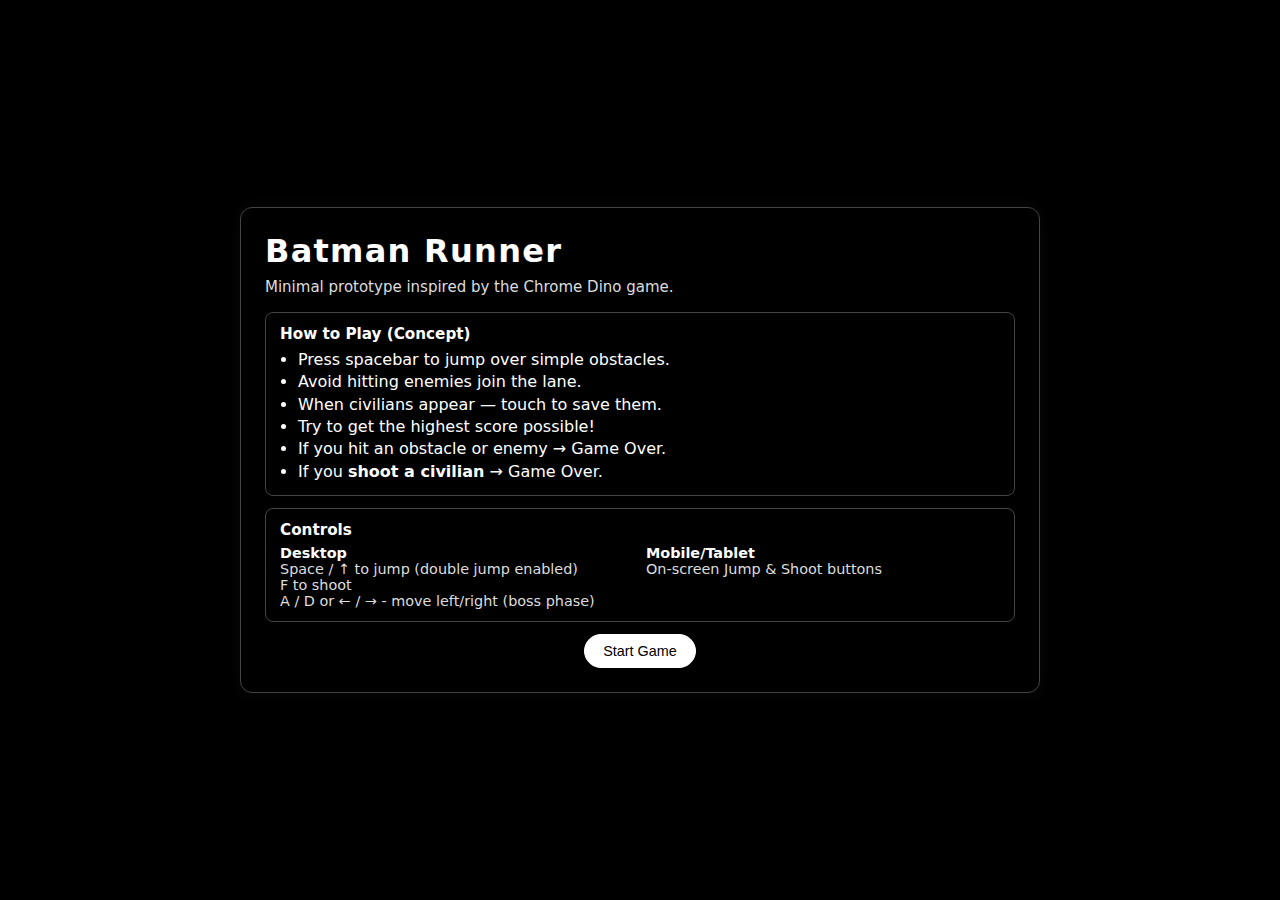
<file: index.html>
<!DOCTYPE html>
<html lang="en">
  <head>
    <meta charset="UTF-8" />
    <title>Batman Runner (Prototype)</title>
    <meta name="viewport" content="width=device-width, initial-scale=1.0, maximum-scale=1.0, user-scalable=no">
    <link
      rel="icon"
      href="data:image/svg+xml,<svg xmlns=%22http://www.w3.org/2000/svg%22 viewBox=%220 0 100 100%22><text y=%22.9em%22 font-size=%2290%22>🦇</text></svg>"
    />
    <link rel="stylesheet" href="style.css" />
  </head>
  <body>
    <!-- START VIEW -->
    <section id="start-screen" class="screen screen--active">
      <div class="screen__content">
        <h1 class="title">Batman Runner</h1>
        <p class="subtitle">
          Minimal prototype inspired by the Chrome Dino game.
        </p>

        <div class="panel">
          <h2 class="panel__title">How to Play (Concept)</h2>
          <ul class="list">
            <li>Press spacebar to jump over simple obstacles.</li>
            <li>Avoid hitting enemies join the lane.</li>
            <li>When civilians appear — touch to save them.</li>
            <li>Try to get the highest score possible!</li>
            <li>If you hit an obstacle or enemy → Game Over.</li>
            <li>If you <b>shoot a civilian</b> → Game Over.</li>
          </ul>
        </div>

        <div class="panel panel--small">
          <h3 class="panel__title">Controls</h3>
          <div class="columns">
            <div>
              <h4>Desktop</h4>
              <p>Space / ↑ to jump (double jump enabled)</p>
              <p>F to shoot</p>
              <p>A / D or ← / → - move left/right (boss phase)</p>
            </div>
            <div>
              <h4>Mobile/Tablet</h4>
              <p>On-screen Jump &amp; Shoot buttons</p>
            </div>
          </div>
        </div>

        <button id="btn-start" class="btn btn--primary" type="button">
          Start Game
        </button>
      </div>
    </section>

    <!-- GAME VIEW -->
    <section id="game-screen" class="screen">
      <div class="screen__content screen__content--game">
        <header class="hud">
          <div>Score: <span id="score">0</span></div>
          <div>High Score: <span id="highscore">0</span></div>
          <div id="joker-hp-wrapper" class="hud-joker">
            Joker HP: <span id="joker-hp">-</span>
          </div>

          <!-- Controls group -->
          <div class="hud-controls">
            <!-- Theme toggle switch -->
            <button
              id="btn-theme"
              class="theme-toggle"
              type="button"
              title="Toggle Theme"
            >
              <span class="theme-toggle-slider">
                <span class="theme-icon">🌙</span>
              </span>
            </button>

            <button
              id="btn-mute"
              class="btn-mute"
              type="button"
              title="Toggle Sound"
            >
              <span class="mute-icon">🔊</span>
            </button>
          </div>
        </header>

        <div id="game-container">
          <div class="game-bg"></div>
          <div class="game-ground"></div>

          <!-- Batman -->
          <div id="player" class="game-player"></div>

          <!-- Joker always on the right, being chased -->
          <div id="joker" class="joker"></div>

          <!-- Boss phase banner -->
          <div id="boss-banner" class="boss-banner">Boss Fight</div>
        </div>

        <footer class="mobile-controls">
          <button id="btn-jump" class="btn btn--ghost">Jump</button>
          <button id="btn-shoot" class="btn btn--ghost">Shoot</button>
        </footer>
      </div>

      <!-- ✅ ADD: Pause Menu Overlay -->
      <div id="pause-menu" class="pause-menu">
        <div class="pause-menu__content">
          <h2 class="pause-menu__title">⏸️ PAUSED</h2>
          <p class="pause-menu__subtitle">Game is paused</p>

          <div class="pause-menu__buttons">
            <button id="btn-continue" class="btn btn--primary">
              ▶️ Continue
            </button>
            <button id="btn-restart-pause" class="btn btn--ghost">
              🔄 Restart
            </button>
            <button id="btn-quit" class="btn btn--ghost">🏠 Main Menu</button>
          </div>

          <p class="pause-menu__hint">
            Press <kbd>ESC</kbd> or <kbd>P</kbd> to resume
          </p>
        </div>
      </div>
    </section>

    <!-- END VIEW -->
    <section id="end-screen" class="screen">
      <div class="screen__content">
        <h1 class="title" id="end-title">Game Over</h1>
        <p id="end-message">You hit an obstacle.</p>
        <p class="score-summary">
          Final score: <strong id="final-score">0</strong>
        </p>

        <div class="actions">
          <button id="btn-restart" class="btn btn--primary" type="button">
            Play Again
          </button>
          <button id="btn-back" class="btn btn--ghost" type="button">
            Back to Start
          </button>
        </div>
      </div>
    </section>
    
    <!-- ✅ ADD: Pause Toggle Button (Top UI) -->
    <div class="pause-toggle-wrapper">
      <button id="btn-pause" class="pause-toggle" title="Pause (P or ESC)">
        <span class="pause-icon">⏸️</span>
      </button>
    </div>

    <script src="game.js"></script>
  </body>
</html>
</file>
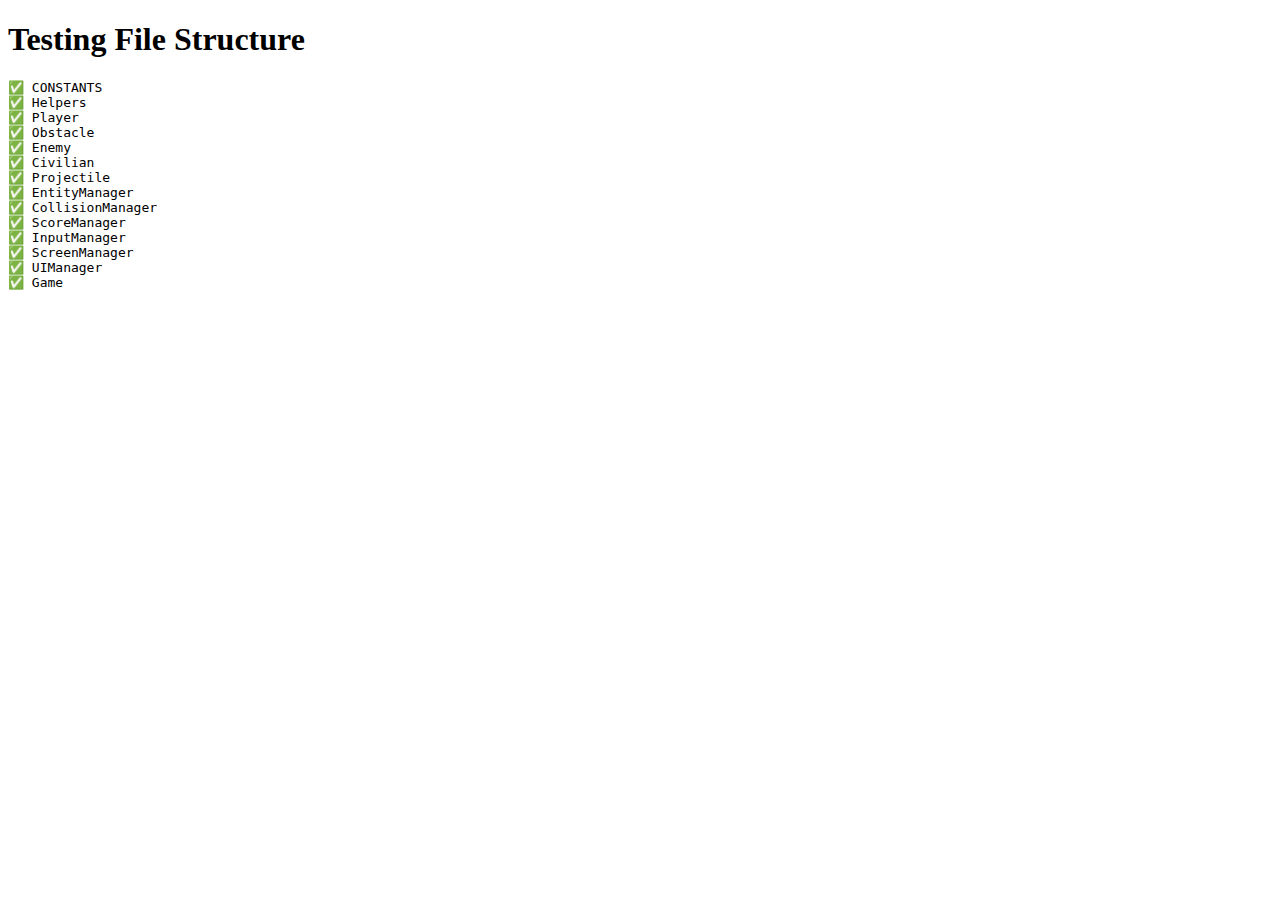
<file: test.html>
<!DOCTYPE html>
<html lang="en">
<head>
    <meta charset="UTF-8">
    <meta name="viewport" content="width=device-width, initial-scale=1.0">
    <title>Test - File Loading</title>
</head>
<body>
    <h1>Testing File Structure</h1>
    <div id="output"></div>

    <!-- Load all JavaScript files -->
    <script src="src/js/utils/constants.js"></script>
    <script src="src/js/utils/helpers.js"></script>
    <script src="src/js/components/Player.js"></script>
    <script src="src/js/components/Obstacle.js"></script>
    <script src="src/js/components/Enemy.js"></script>
    <script src="src/js/components/Civilian.js"></script>
    <script src="src/js/components/Projectile.js"></script>
    <script src="src/js/managers/EntityManager.js"></script>
    <script src="src/js/managers/CollisionManager.js"></script>
    <script src="src/js/managers/ScoreManager.js"></script>
    <script src="src/js/managers/InputManager.js"></script>
    <script src="src/js/screens/ScreenManager.js"></script>
    <script src="src/js/screens/UIManager.js"></script>
    <script src="src/js/Game.js"></script>
    
    <script>
        const output = document.getElementById('output');
        const results = [];
        
        // Test if all classes exist
        const tests = [
            { name: 'CONSTANTS', exists: typeof CONSTANTS !== 'undefined' },
            { name: 'Helpers', exists: typeof Helpers !== 'undefined' },
            { name: 'Player', exists: typeof Player !== 'undefined' },
            { name: 'Obstacle', exists: typeof Obstacle !== 'undefined' },
            { name: 'Enemy', exists: typeof Enemy !== 'undefined' },
            { name: 'Civilian', exists: typeof Civilian !== 'undefined' },
            { name: 'Projectile', exists: typeof Projectile !== 'undefined' },
            { name: 'EntityManager', exists: typeof EntityManager !== 'undefined' },
            { name: 'CollisionManager', exists: typeof CollisionManager !== 'undefined' },
            { name: 'ScoreManager', exists: typeof ScoreManager !== 'undefined' },
            { name: 'InputManager', exists: typeof InputManager !== 'undefined' },
            { name: 'ScreenManager', exists: typeof ScreenManager !== 'undefined' },
            { name: 'UIManager', exists: typeof UIManager !== 'undefined' },
            { name: 'Game', exists: typeof Game !== 'undefined' }
        ];
        
        tests.forEach(test => {
            const status = test.exists ? '✅' : '❌';
            results.push(`${status} ${test.name}`);
        });
        
        output.innerHTML = '<pre>' + results.join('\n') + '</pre>';
        
        console.log('All tests:', tests);
    </script>
</body>
</html>
</file>
<file: style.css>
/* Add CSS variables for theming at the very top */
:root {
  --bg-primary: #000;
  --bg-secondary: #111;
  --text-primary: #fff;
  --text-secondary: #ddd;
  --border-color: #444;
  --border-light: #555;
  --ground-line: #555;
  --shadow-color: rgba(255, 255, 255, 0.04);
  --hover-bg: rgba(255, 255, 255, 0.1);
  --gradient-start: #111;
  --gradient-mid: #222;
  --bg-entity: #ddd;
}

/* Light theme variables */
body.light-theme {
  --bg-primary: #c5c9d0; /* Soft blue-gray (was #e8e8e8) */
  --bg-secondary: #b0b5be; /* Muted slate (was #d4d4d4) */
  --text-primary: #2c3e50; /* Dark blue-gray (was #1a1a1a) */
  --text-secondary: #546e7a; /* Muted teal-gray (was #4a4a4a) */
  --border-color: #78909c; /* Soft steel blue (was #9ca3af) */
  --border-light: #607d8b; /* Darker steel (was #6b7280) */
  --ground-line: #607d8b; /* Match border-light */
  --shadow-color: rgba(
    44,
    62,
    80,
    0.15
  ); /* Subtle shadow (was rgba(0,0,0,0.12)) */
  --hover-bg: rgba(44, 62, 80, 0.1); /* Muted hover (was rgba(0,0,0,0.08)) */
  --gradient-start: #b0b5be; /* Match bg-secondary */
  --gradient-mid: #9da3ad; /* Slightly darker mid-tone */
  --bg-entity: #b0b5be;
}

/* Basic reset */
* {
  box-sizing: border-box;
  margin: 0;
  padding: 0;
}

html,
body {
  height: 100%;
}

body {
  font-family: system-ui, -apple-system, BlinkMacSystemFont, "Segoe UI",
    sans-serif;
  background: var(--bg-primary);
  color: var(--text-primary);
  display: flex;
  align-items: center;
  justify-content: center;
  transition: background 0.3s ease, color 0.3s ease;
  touch-action: pan-x pan-y;
  -webkit-text-size-adjust: 100%;
}

/* ---------- Screens (Start / Game / End) ---------- */

.screen {
  display: none;
  width: 100vw;
  height: 100vh;
  padding: 16px;
}

.screen--active {
  display: flex;
  align-items: center;
  justify-content: center;
}

.screen__content {
  width: 100%;
  max-width: 800px;
  padding: 24px;
  border-radius: 12px;
  border: 1px solid var(--border-color);
  background: var(--bg-primary);
  box-shadow: 0 0 16px var(--shadow-color);
  transition: background 0.3s ease, border-color 0.3s ease, box-shadow 0.3s ease;
}

.screen__content--game {
  display: flex;
  flex-direction: column;
  gap: 12px;
}

/* ---------- Typography ---------- */

.title {
  font-size: clamp(24px, 4vw, 32px);
  margin-bottom: 8px;
  letter-spacing: 0.04em;
  color: var(--text-primary);
  transition: color 0.3s ease;
}

.subtitle {
  font-size: clamp(13px, 2vw, 15px);
  color: var(--text-secondary);
  margin-bottom: 16px;
  transition: color 0.3s ease;
}

h2,
h3,
h4 {
  font-weight: 600;
  color: var(--text-primary);
  transition: color 0.3s ease;
}

p {
  color: var(--text-secondary);
  transition: color 0.3s ease;
}

/* ---------- Panels & layout ---------- */

.panel {
  border: 1px solid var(--border-color);
  border-radius: 8px;
  padding: 12px 14px;
  margin-bottom: 12px;
  transition: border-color 0.3s ease;
}

.panel--small {
  font-size: 0.9rem;
}

.panel__title {
  font-size: 0.95rem;
  margin-bottom: 6px;
}

.list {
  list-style: disc;
  margin-left: 18px;
  line-height: 1.4;
}

.columns {
  display: flex;
  flex-wrap: wrap;
  gap: 12px;
}

.columns > div {
  flex: 1 1 160px;
}

/* ---------- Buttons ---------- */

.btn {
  border-radius: 999px;
  border: 1px solid var(--text-primary);
  padding: 8px 18px;
  font-size: 0.9rem;
  background: transparent;
  color: var(--text-primary);
  cursor: pointer;
  transition: all 0.2s ease;
}

.btn:hover {
  background: var(--text-primary);
  color: var(--bg-primary);
}

.btn:active {
  transform: translateY(1px);
}

.btn--primary {
  background: var(--text-primary);
  color: var(--bg-primary);
}

.btn--primary:hover {
  opacity: 0.9;
}

.btn--ghost {
  background: transparent;
}

/* Center Start button */
#btn-start {
  display: block;
  margin: 12px auto 0;
}

#btn-jump,
#btn-shoot {
  touch-action: manipulation;
  -webkit-tap-highlight-color: transparent;
  user-select: none;
  -webkit-user-select: none;
  pointer-events: auto;
}

/* Prevent double-tap zoom on buttons */
button {
  touch-action: manipulation;
}

/* ---------- Theme Toggle Switch ---------- */

.theme-toggle-wrapper {
  display: flex;
  align-items: center;
  gap: 8px;
}

.theme-toggle {
  position: relative;
  width: 50px;
  height: 26px;
  background: var(--border-color);
  border-radius: 13px;
  cursor: pointer;
  transition: background 0.3s ease;
  border: none;
  padding: 0;
}

.theme-toggle:hover {
  background: var(--border-light);
}

.theme-toggle-slider {
  position: absolute;
  top: 3px;
  left: 3px;
  width: 20px;
  height: 20px;
  background: var(--text-primary);
  border-radius: 50%;
  transition: transform 0.3s ease, background 0.3s ease;
  display: flex;
  align-items: center;
  justify-content: center;
  font-size: 12px;
}

.theme-toggle.light .theme-toggle-slider {
  transform: translateX(24px);
}

.theme-icon {
  font-size: 12px;
}

/* ---------- Mute Button ---------- */

.btn-mute {
  position: relative;
  background: transparent;
  border: 1px solid var(--border-color);
  border-radius: 6px;
  width: 36px;
  height: 36px;
  cursor: pointer;
  display: flex;
  align-items: center;
  justify-content: center;
  transition: all 0.2s ease;
}

.btn-mute:hover {
  background: var(--hover-bg);
  border-color: var(--text-primary);
}

.btn-mute:active {
  transform: scale(0.95);
}

.mute-icon {
  font-size: 18px;
  line-height: 1;
  transition: opacity 0.2s ease;
}

/* Cross overlay when muted */
.btn-mute.muted::after {
  content: "";
  position: absolute;
  top: 50%;
  left: 50%;
  transform: translate(-50%, -50%) rotate(45deg);
  width: 28px;
  height: 2px;
  background: #f44;
  border-radius: 2px;
  box-shadow: 0 0 4px rgba(255, 68, 68, 0.5);
}

.btn-mute.muted {
  border-color: #f44;
}

.btn-mute.muted .mute-icon {
  opacity: 0.5;
}

/* ---------- Game HUD ---------- */

.hud {
  display: flex;
  justify-content: space-between;
  align-items: center;
  gap: 8px;
  font-size: 0.9rem;
  color: var(--text-secondary);
  padding: 4px 2px;
  transition: color 0.3s ease;
}

.hud-controls {
  display: flex;
  align-items: center;
  gap: 8px;
}

.hud-joker {
  font-size: 0.8rem;
  opacity: 0.4;
  transition: opacity 0.2s ease;
}

.hud-joker--active {
  opacity: 1;
}

/* ---------- Game container ---------- */

#game-container {
  position: relative;
  width: 100%;
  max-width: 800px;
  height: min(50vh, 320px);
  border: 1px solid var(--border-color);
  background: var(--bg-secondary);
  overflow: hidden;
  transition: background 0.3s ease, border-color 0.3s ease;
}

/* Scrolling background */
.game-bg {
  position: absolute;
  inset: 0;
  background-image: linear-gradient(
    to right,
    var(--gradient-start) 0,
    var(--gradient-mid) 20%,
    var(--gradient-start) 40%,
    var(--gradient-mid) 60%,
    var(--gradient-start) 80%,
    var(--gradient-mid) 100%
  );
  background-size: 200px 100%;
  animation: bg-scroll 5s linear infinite;
  opacity: 0.4;
  transition: background-image 0.3s ease;
}

@keyframes bg-scroll {
  from {
    transform: translateX(0);
  }
  to {
    transform: translateX(-50%);
  }
}

/* Ground strip */
.game-ground {
  position: absolute;
  left: 0;
  bottom: 0;
  width: 100%;
  height: 20%;
  border-top: 1px solid var(--ground-line);
  transition: border-color 0.3s ease;
}

/* Player (Batman) - Using Image */
.game-player {
  position: absolute;
  left: 15%;
  bottom: 20%;
  width: 35px;
  height: 45px;
  background: var(--bg-entity);
  background-image: url("./src/img/batman.png");
  background-size: cover;
  /* background-repeat: no-repeat; */
  background-position: center;
  border: 0.5px solid var(--text-primary);
  border-radius: 5px;
  transition: transform 0.3s ease;
  z-index: 5;
}

/* Remove pseudo-elements (no longer needed) */
.game-player::before,
.game-player::after {
  display: none;
}

/* Optional: Add slight animation on jump */
.game-player.jumping {
  animation: player-jump-rotate 0.5s ease;
}

@keyframes player-jump-rotate {
  0% {
    transform: rotate(0deg);
  }
  50% {
    transform: rotate(-10deg) scale(1.1);
  }
  100% {
    transform: rotate(0deg);
  }
}

/* Mobile responsive sizing */
@media (max-width: 800px) {
  .game-player {
    left: 7% !important;
    width: 28px; /* ✅ Smaller on mobile */
    height: 35px;
  }
}

@media (min-width: 601px) and (max-width: 800px) {
  .game-player {
    width: 35px;
    height: 40px;
  }
}

/* =====================================================
   JOKER BOSS - USING IMAGE
   ===================================================== */

.joker {
  position: absolute;
  bottom: 20%;
  right: 10%;
  width: 45px;
  height: 50px;
  background-image: url("./src/img/joker_run.png"); /* ✅ ADD YOUR JOKER IMAGE */
  background-size: contain;
  background-repeat: no-repeat;
  background-position: center;
  /* Fallback styling */
  background-color: var(--bg-secondary);
  border: 2px solid var(--text-primary);
  border-radius: 4px;
  animation: joker-run 0.4s ease-in-out infinite alternate;
  transition: border-color 0.3s ease, background 0.3s ease;
}

/* Remove Joker's "J" text */
.joker::before {
  display: none;
}

@keyframes joker-run {
  from {
    transform: translateY(0);
  }
  to {
    transform: translateY(-4px);
  }
}

/* Boss banner */
.boss-banner {
  position: absolute;
  top: 30%;
  left: 50%;
  transform: translate(-50%, -50%) scale(0);
  font-size: 2rem;
  font-weight: bold;
  color: var(--text-primary);
  text-shadow: 0 0 8px var(--bg-primary), 0 0 16px #f00;
  pointer-events: none;
  opacity: 0;
  transition: opacity 0.3s ease, transform 0.3s ease, color 0.3s ease;
  z-index: 10;
}

.boss-banner--visible {
  opacity: 1;
  transform: translate(-50%, -50%) scale(1);
}

/* Entities base styles */
.obstacle,
.enemy,
.civilian {
  position: absolute;
  pointer-events: none;
  background-size: contain;
  background-repeat: no-repeat;
  background-position: center;
}

/* --------- OBSTACLE --------- */
.obstacle {
  width: 24px;
  height: 40px;
  bottom: 20%;
  background-image: url("./src/img/obstacle.png");
  background-size: cover;
  /* Fallback if image doesn't load */
  background-color: var(--bg-entity);
  /* border: 2px solid var(--text-primary); */
}

/* Remove text content */
.obstacle::before {
  display: none;
}

/* --------- ENEMY --------- */
.enemy {
  width: 30px;
  height: 40px;
  bottom: 20%;
  background-image: url("./src/img/enemy.png");
  background-size: contain;
  /* Fallback if image doesn't load */
  background-color: var(--bg-entity);
  /* border: 2px solid var(--text-primary); */
}

.enemy::before {
  display: none;
}

/* --------- CIVILIAN --------- */
.civilian {
  width: 24px;
  height: 40px;
  bottom: 20%;
  background-image: url("./src/img/civilian.png");
  background-size: contain;
  /* Fallback styling */
  border: 2px solid var(--bg-entity);
  background-color: transparent;
  /* border: 2px solid var(--text-primary); */
  border-radius: 2px;
  transition: border-color 0.3s ease;
}

.civilian::before {
  display: none;
}

/* =====================================================
   BULLETS - SEPARATE BATMAN & JOKER
   ===================================================== */

/* Base bullet styles */
.bullet {
  position: absolute;
  pointer-events: none;
}

/* --------- BATMAN'S BULLET (Image) --------- */
.bullet.player-bullet {
  width: 24px;
  height: 12px;
  background: var(--bg-entity);
  background-image: url("./src/img/bullet.png");
  background-size: contain;
  background-repeat: no-repeat;
  background-position: center;
  filter: drop-shadow(0 0 4px #fff);
  animation: batman-bullet-spin 0.5s linear infinite;
}

/* Optional: Spinning animation for Batman's bullet */
@keyframes batman-bullet-spin {
  from {
    transform: rotate(0deg);
  }
  to {
    transform: rotate(360deg);
  }
}

/* Fallback if image doesn't load */
/* .bullet.player-bullet:not([style*="background-image"]) {
  background: var(--text-primary);
  clip-path: polygon(
    50% 0%,
    80% 20%,
    100% 50%,
    80% 80%,
    50% 100%,
    20% 80%,
    0% 50%,
    20% 20%
  );
} */

/* --------- JOKER'S BULLET (Original Style) --------- */
.bullet.joker-bullet {
  width: 16px;
  height: 4px;
  background: #8b00ff; /* Purple for Joker */
  border-radius: 2px;
  box-shadow: 0 0 6px rgba(139, 0, 255, 0.8);
  transition: background 0.3s ease;
}

/* Light theme adjustments for Joker bullet */
body.light-theme .bullet.joker-bullet {
  background: #6a0dad;
  box-shadow: 0 0 6px rgba(106, 13, 173, 0.6);
}

/* Mobile: smaller entities */
@media (max-width: 768px) {
  #game-container {
    height: min(40vh, 250px);
  }

  .joker {
    right: 8%;
    width: 36px;
    height: 36px;
    border-width: 1px;
  }

  .obstacle {
    width: 18px;
    height: 28px;
  }

  .enemy {
    width: 18px;
    height: 28px;
    border-width: 1px;
  }

  .civilian {
    width: 18px;
    height: 28px;
  }

  .bullet {
    width: 12px;
    height: 3px;
  }

  .bullet.player-bullet {
    width: 16px;
    height: 4px;
  }

  .btn-mute {
    width: 32px;
    height: 32px;
  }

  .mute-icon {
    font-size: 16px;
  }

  .btn-mute.muted::after {
    width: 24px;
  }

  .theme-toggle {
    width: 44px;
    height: 24px;
  }

  .theme-toggle-slider {
    width: 18px;
    height: 18px;
  }

  .theme-toggle.light .theme-toggle-slider {
    transform: translateX(20px);
  }
}

/* Mobile Controls */
.mobile-controls {
  display: flex;
  justify-content: space-evenly;
  gap: 12px;
  padding: 8px 0;
}

.mobile-controls button {
  flex: 1 1 40%;
  font-size: 1rem;
  padding: 10px 0;
}

/* End Screen */
.score-summary {
  font-size: 1.2rem;
  margin: 16px 0;
  text-align: center;
  color: var(--text-primary);
  transition: color 0.3s ease;
}

.actions {
  display: flex;
  justify-content: center;
  gap: 12px;
  margin-top: 16px;
}

/* =====================================================
   PAUSE TOGGLE BUTTON (Top UI)
   ===================================================== */

.pause-toggle-wrapper {
  position: fixed;
  top: 20px;
  right: 140px;
  z-index: 100;
}

.pause-toggle {
  width: 50px;
  height: 50px;
  border: 2px solid var(--border-color);
  border-radius: 50%;
  background: var(--bg-secondary);
  cursor: pointer;
  display: flex;
  align-items: center;
  justify-content: center;
  font-size: 1.5rem;
  transition: all 0.3s ease;
}

.pause-toggle:hover {
  transform: scale(1.1);
  border-color: var(--text-primary);
  box-shadow: 0 4px 12px var(--shadow-color);
}

.pause-toggle:active {
  transform: scale(0.95);
}

/* Hide pause button when not in game */
#start-screen ~ .pause-toggle-wrapper,
#end-screen ~ .pause-toggle-wrapper {
  display: none;
}

/* =====================================================
   PAUSE MENU OVERLAY
   ===================================================== */

.pause-menu {
  position: absolute;
  top: 0;
  left: 0;
  width: 100%;
  height: 100%;
  background: rgba(0, 0, 0, 0.85);
  backdrop-filter: blur(8px);
  display: none;
  align-items: center;
  justify-content: center;
  z-index: 50;
  animation: fade-in 0.3s ease-out;
}

.pause-menu--visible {
  display: flex;
}

.pause-menu__content {
  background: var(--bg-secondary);
  border: 3px solid var(--border-color);
  border-radius: 16px;
  padding: 3rem 2rem;
  text-align: center;
  box-shadow: 0 8px 32px rgba(0, 0, 0, 0.5);
  max-width: 400px;
  width: 90%;
  animation: scale-in 0.3s ease-out;
}

@keyframes scale-in {
  from {
    transform: scale(0.8);
    opacity: 0;
  }
  to {
    transform: scale(1);
    opacity: 1;
  }
}

.pause-menu__title {
  font-size: 2.5rem;
  margin-bottom: 0.5rem;
  color: var(--text-primary);
  text-shadow: 2px 2px 4px rgba(0, 0, 0, 0.3);
}

.pause-menu__subtitle {
  font-size: 1.2rem;
  color: var(--text-secondary);
  margin-bottom: 2rem;
}

.pause-menu__buttons {
  display: flex;
  flex-direction: column;
  gap: 1rem;
  margin-bottom: 1.5rem;
}

.pause-menu__buttons .btn {
  width: 100%;
  margin: 0;
}

.pause-menu__hint {
  font-size: 0.9rem;
  color: var(--text-secondary);
  margin: 0;
}

.pause-menu__hint kbd {
  display: inline-block;
  padding: 0.2rem 0.5rem;
  background: var(--bg-primary);
  border: 1px solid var(--border-color);
  border-radius: 4px;
  font-family: monospace;
  font-size: 0.85rem;
  color: var(--text-primary);
  margin: 0 0.2rem;
}

/* =====================================================
   RESPONSIVE - PAUSE MENU
   ===================================================== */

@media (max-width: 768px) {
  .pause-toggle-wrapper {
    top: 10px;
    right: 110px;
  }

  .pause-toggle {
    width: 40px;
    height: 40px;
    font-size: 1.2rem;
  }

  .pause-menu__title {
    font-size: 2rem;
  }

  .pause-menu__content {
    padding: 2rem 1.5rem;
  }
}
</file>
